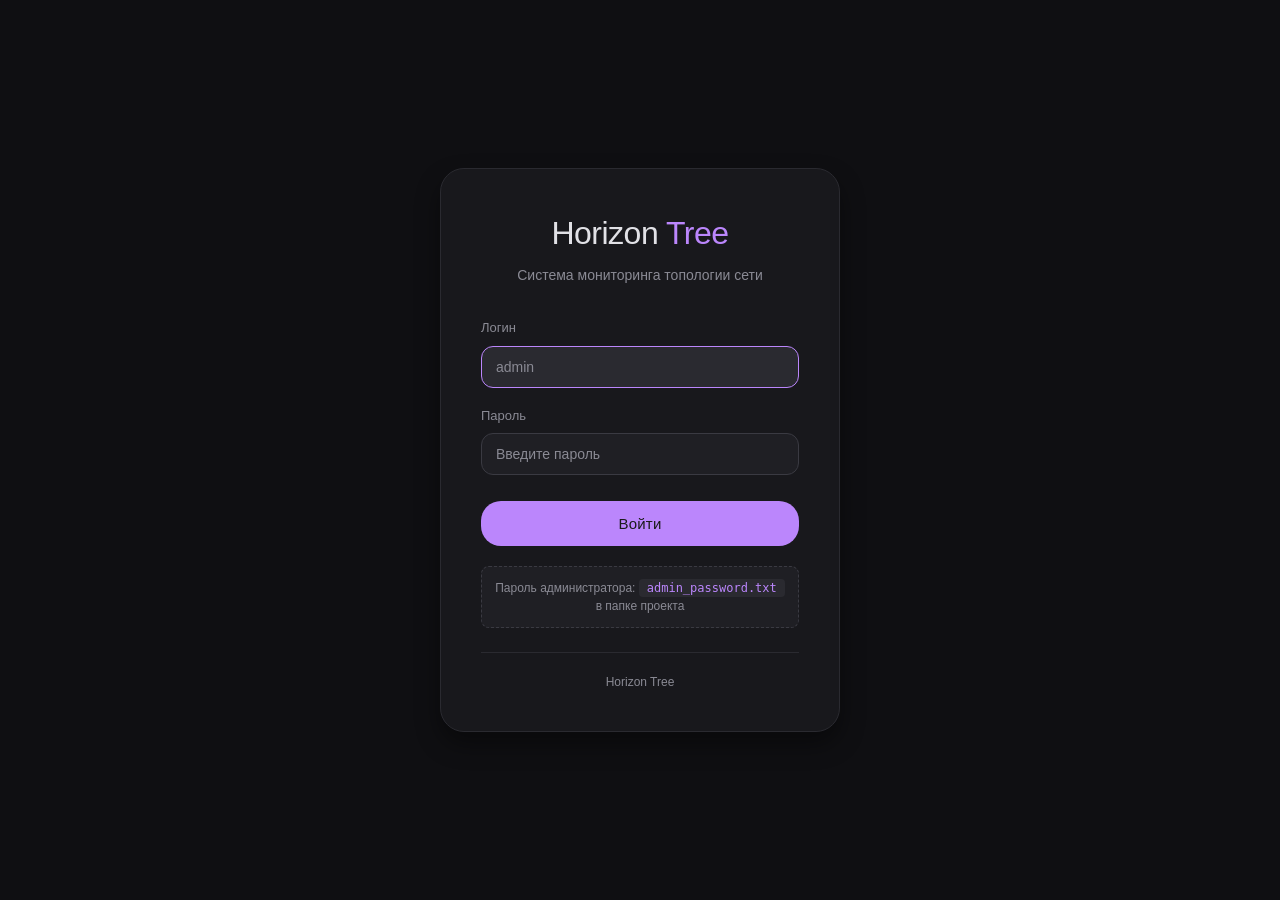
<file: templates/login.html>
<!DOCTYPE html>
<html lang="ru">
<head>
    <meta charset="UTF-8">
    <meta name="viewport" content="width=device-width, initial-scale=1.0">
    <title>Вход — Horizon Tree</title>
    <link rel="stylesheet" href="/static/style/style.css">
    <link rel="stylesheet" href="/static/style/login.css">
    <link rel="icon" type="image/svg+xml" href="/static/favicon.svg">
</head>
<body>
    <div class="login-page">
        <div class="login-card">
    <div class="login-logo">
            <h1>Horizon <span>Tree</span></h1>
        </div>
        <p class="login-subtitle">Система мониторинга топологии сети</p>

        <form id="loginForm" onsubmit="return false;">
            <div class="form-group">
                <label class="form-label" for="username">Логин</label>
                <input type="text" id="username" class="form-input"
                       placeholder="admin" autofocus autocomplete="username">
            </div>
            <div class="form-group">
                <label class="form-label" for="password">Пароль</label>
                <input type="password" id="password" class="form-input"
                       placeholder="Введите пароль" autocomplete="current-password">
            </div>
            <button type="submit" class="btn btn-primary" id="loginBtn" onclick="login()">
                <span class="login-spinner"></span>
                <span class="btn-text">Войти</span>
            </button>
            <div id="errorMessage" class="login-error"></div>
        </form>

        <div class="login-hint">
            Пароль администратора: <code>admin_password.txt</code> в папке проекта
        </div>

        <div class="login-footer">
            Horizon Tree
        </div>
    </div>
        </div>
    <script src="/static/js/login.js"></script>
</body>
</body>
</html>
</file>
<file: static/style/style.css>
/* ====== MATERIAL DESIGN 3 — CLEAN (no icons) ====== */
* { margin: 0; padding: 0; box-sizing: border-box; }

:root {
    --md-bg: #0f0f12;
    --md-surface: #18181c;
    --md-surface-2: #1f1f24;
    --md-surface-3: #2a2a30;
    --md-primary: #bb86fc;
    --md-primary-hover: #cfa5fd;
    --md-primary-container: rgba(187, 134, 252, 0.12);
    --md-secondary: #03dac6;
    --md-secondary-container: rgba(3, 218, 198, 0.12);
    --md-error: #cf6679;
    --md-error-container: rgba(207, 102, 121, 0.12);
    --md-success: #4caf50;
    --md-success-container: rgba(76, 175, 80, 0.12);
    --md-warning: #ff9800;
    --md-warning-container: rgba(255, 152, 0, 0.12);
    --md-on-bg: #e1e1e6;
    --md-on-surface: #e1e1e6;
    --md-on-surface-muted: #8a8a94;
    --md-outline: #3a3a42;
    --md-outline-variant: #2a2a30;
    --md-shadow-1: 0 1px 2px rgba(0,0,0,0.3);
    --md-shadow-2: 0 4px 8px rgba(0,0,0,0.3);
    --md-shadow-3: 0 12px 24px rgba(0,0,0,0.4);
    --md-shadow-4: 0 20px 40px rgba(0,0,0,0.5);
    --md-radius-sm: 8px;
    --md-radius: 12px;
    --md-radius-lg: 16px;
    --md-radius-xl: 24px;
}

body {
    font-family: 'Roboto', -apple-system, BlinkMacSystemFont, 'Segoe UI', sans-serif;
    background: var(--md-bg);
    min-height: 100vh;
    color: var(--md-on-bg);
    display: flex;
    flex-direction: column;
    height: 100vh;
    overflow: hidden;
    font-size: 14px;
    line-height: 1.5;
    -webkit-font-smoothing: antialiased;
}

/* ====== ШАПКА ====== */
header {
    background: var(--md-surface);
    border-bottom: 1px solid var(--md-outline-variant);
    padding: 12px 24px;
    display: flex;
    align-items: center;
    justify-content: space-between;
    flex-shrink: 0;
    z-index: 100;
    gap: 16px;
    flex-wrap: wrap;
}
header h1 { 
    font-size: 18px; 
    font-weight: 500; 
    color: var(--md-on-surface);
    letter-spacing: -0.2px;
}
header h1 span { color: var(--md-primary); }
.header-right { display: flex; align-items: center; gap: 8px; flex-wrap: wrap; }

.user-badge {
    background: var(--md-surface-2);
    border: 1px solid var(--md-outline-variant);
    padding: 6px 14px;
    border-radius: 20px;
    font-size: 12px;
    color: var(--md-on-surface-muted);
    font-weight: 500;
}

/* ====== КНОПКИ ====== */
.btn {
    padding: 8px 18px;
    border: none;
    border-radius: 20px;
    background: var(--md-surface-2);
    color: var(--md-on-surface);
    cursor: pointer;
    font-size: 13px;
    font-weight: 500;
    letter-spacing: 0.2px;
    transition: all 0.2s cubic-bezier(0.4, 0, 0.2, 1);
    position: relative;
    overflow: hidden;
    display: inline-flex;
    align-items: center;
    justify-content: center;
    gap: 6px;
    font-family: inherit;
    white-space: nowrap;
}
.btn:hover { 
    background: var(--md-surface-3);
    transform: translateY(-1px);
}
.btn:active { transform: translateY(0); }
.btn-primary { 
    background: var(--md-primary); 
    color: #1a1a1a;
}
.btn-primary:hover { 
    background: var(--md-primary-hover);
    box-shadow: 0 4px 12px rgba(187, 134, 252, 0.3);
}
.btn-success { 
    background: var(--md-secondary); 
    color: #1a1a1a;
}
.btn-success:hover {
    background: #26f5e0;
    box-shadow: 0 4px 12px rgba(3, 218, 198, 0.3);
}
.btn-danger { 
    background: var(--md-surface-2); 
    color: var(--md-error);
    border: 1px solid var(--md-error);
}
.btn-danger:hover { 
    background: var(--md-error-container);
}
.btn-small {
    padding: 5px 12px;
    font-size: 12px;
    border-radius: 14px;
}

/* ====== ОСНОВНОЙ LAYOUT ====== */
.main {
    display: flex;
    flex: 1;
    overflow: hidden;
}

/* ====== ЛЕВАЯ ПАНЕЛЬ ====== */
.sidebar {
    width: 320px;
    background: var(--md-surface);
    border-right: 1px solid var(--md-outline-variant);
    display: flex;
    flex-direction: column;
    overflow: hidden;
    flex-shrink: 0;
}
.sidebar-section {
    padding: 16px;
    border-bottom: 1px solid var(--md-outline-variant);
}
.sidebar-title {
    font-size: 11px;
    text-transform: uppercase;
    letter-spacing: 1.2px;
    color: var(--md-on-surface-muted);
    margin-bottom: 12px;
    font-weight: 500;
}

.map-item {
    padding: 12px 14px;
    background: var(--md-surface-2);
    border: 1px solid transparent;
    border-radius: var(--md-radius);
    margin-bottom: 6px;
    cursor: pointer;
    transition: all 0.2s cubic-bezier(0.4, 0, 0.2, 1);
    position: relative;
}
.map-item:hover { 
    background: var(--md-surface-3);
    transform: translateX(2px);
}
.map-item.active {
    background: var(--md-primary-container);
    border-color: var(--md-primary);
}
.map-item-name { 
    color: var(--md-on-surface); 
    font-weight: 500;
    margin-bottom: 4px;
    font-size: 14px;
}
.map-item-meta { 
    font-size: 11px; 
    color: var(--md-on-surface-muted);
    font-family: 'JetBrains Mono', monospace;
}


/* ====== ДЕРЕВО ====== */
.tree-list {
    flex: 1;
    overflow-y: auto;
    padding: 8px;
    font-size: 13px;
}
.tree-node {
    padding: 6px 8px;
    border-radius: 6px;
    cursor: pointer;
    display: flex;
    align-items: center;
    gap: 6px;
    transition: all 0.15s;
    margin-bottom: 1px;
    position: relative;
    user-select: none;
}
.tree-node:hover { background: var(--md-surface-2); }
.tree-node.selected { 
    background: var(--md-primary-container);
    box-shadow: inset 2px 0 0 var(--md-primary);
}
.tree-node.drag-over {
    background: var(--md-primary-container);
    border: 1px dashed var(--md-primary);
}
.tree-node.dragging {
    opacity: 0.4;
}
.tree-node-indent {
    display: inline-block;
    width: 16px;
    flex-shrink: 0;
}
.tree-toggle {
    width: 16px;
    height: 16px;
    display: flex;
    align-items: center;
    justify-content: center;
    cursor: pointer;
    color: var(--md-on-surface-muted);
    font-size: 10px;
    flex-shrink: 0;
    border-radius: 3px;
    transition: all 0.15s;
}
.tree-toggle:hover {
    background: var(--md-surface-3);
    color: var(--md-on-surface);
}
.tree-toggle.empty {
    visibility: hidden;
}
.tree-status-dot {
    width: 8px; height: 8px; 
    border-radius: 50%; 
    flex-shrink: 0;
}
.tree-status-dot.online { background: var(--md-success); }
.tree-status-dot.offline { background: var(--md-error); }
.tree-status-dot.unknown { background: #6b7280; }
.tree-status-dot.mixed { background: var(--md-warning); }
.tree-node-content {
    flex: 1;
    min-width: 0;
    display: flex;
    flex-direction: column;
    gap: 1px;
}
.tree-node-name { 
    color: var(--md-on-surface); 
    overflow: hidden; 
    text-overflow: ellipsis; 
    white-space: nowrap;
    font-weight: 500;
}
.tree-node-ip { 
    color: var(--md-on-surface-muted); 
    font-size: 10px; 
    font-family: 'JetBrains Mono', monospace;
}
.tree-children {
    display: none;
}
.tree-children.expanded {
    display: block;
}
.tree-guide {
    position: absolute;
    left: 0;
    top: 0;
    bottom: 0;
    width: 1px;
    background: var(--md-outline-variant);
    pointer-events: none;
}
/* ====== ЦЕНТР: ГРАФ ====== */
.graph-container {
    flex: 1;
    position: relative;
    background: var(--md-bg);
    overflow: hidden;
}
.graph-container::before {
    content: '';
    position: absolute;
    inset: 0;
    background-image: 
        radial-gradient(circle at 20% 30%, rgba(187, 134, 252, 0.04) 0%, transparent 50%),
        radial-gradient(circle at 80% 70%, rgba(3, 218, 198, 0.04) 0%, transparent 50%);
    pointer-events: none;
    z-index: 0;
}
#network { width: 100%; height: 100%; position: relative; z-index: 1; }

/* ====== ПАНЕЛЬ ТЕКУЩЕЙ КАРТЫ ====== */
.current-map-bar {
    position: absolute;
    top: 16px;
    left: 16px;
    right: 16px;
    display: flex;
    justify-content: space-between;
    align-items: center;
    background: var(--md-surface);
    border: 1px solid var(--md-outline-variant);
    border-radius: var(--md-radius-lg);
    padding: 10px 18px;
    z-index: 10;
    box-shadow: var(--md-shadow-2);
}
.current-map-info {
    display: flex;
    align-items: center;
    gap: 12px;
    min-width: 0;
}
.current-map-name {
    color: var(--md-on-surface);
    font-weight: 500;
    font-size: 15px;
    white-space: nowrap;
    overflow: hidden;
    text-overflow: ellipsis;
}
.current-map-version {
    color: var(--md-on-surface-muted);
    font-size: 11px;
    font-family: 'JetBrains Mono', monospace;
    background: var(--md-surface-2);
    padding: 3px 10px;
    border-radius: 8px;
    white-space: nowrap;
}
.current-map-actions {
    display: flex;
    gap: 6px;
}

/* ====== ПУСТОЕ СОСТОЯНИЕ ====== */
.empty-state {
    position: absolute;
    top: 50%; left: 50%;
    transform: translate(-50%, -50%);
    text-align: center;
    color: var(--md-on-surface-muted);
    z-index: 2;
}
.empty-state h2 { 
    font-size: 20px; 
    margin-bottom: 8px; 
    color: var(--md-on-surface);
    font-weight: 500;
}
.empty-state p { 
    font-size: 14px; 
    margin-bottom: 24px;
}

/* ============================================================
   ПАНЕЛЬ СВОЙСТВ (модалка по центру)
   ============================================================ */

.props-overlay {
    position: fixed;
    inset: 0;
    background: rgba(0, 0, 0, 0.7);
    backdrop-filter: blur(6px);
    -webkit-backdrop-filter: blur(6px);
    z-index: 999;
    opacity: 0;
    pointer-events: none;
    transition: opacity 0.2s ease;
}

.props-overlay.show {
    opacity: 1;
    pointer-events: auto;
}

.props-panel {
    position: fixed;
    top: 50%;
    left: 50%;
    transform: translate(-50%, -48%) scale(0.96);
    width: 440px;
    max-width: calc(100vw - 32px);
    max-height: 85vh;
    background: #1a1a1f;
    border: 1px solid rgba(255, 255, 255, 0.08);
    border-radius: 12px;
    box-shadow: 0 24px 80px rgba(0, 0, 0, 0.7), 0 0 0 1px rgba(255, 255, 255, 0.04);
    z-index: 1000;
    overflow: auto; 
    display: flex;
    flex-direction: column;
    opacity: 0;
    pointer-events: none;
    transition: opacity 0.2s ease, transform 0.2s ease;
}

.props-panel.show {
    opacity: 1;
    pointer-events: auto;
    transform: translate(-50%, -50%) scale(1);
}

.props-header {
    padding: 20px 24px 16px;
    border-bottom: 1px solid rgba(255, 255, 255, 0.06);
    position: relative;
    flex-shrink: 0;
}

.props-title {
    font-size: 16px;
    font-weight: 600;
    color: #f0f0f5;
    margin-bottom: 4px;
    padding-right: 32px;
    line-height: 1.4;
    letter-spacing: -0.01em;
}

.props-ip {
    font-size: 12px;
    font-family: 'JetBrains Mono', monospace;
    color: #8a8a95;
    word-break: break-all;
    line-height: 1.5;
}

.props-close {
    position: absolute;
    top: 16px;
    right: 16px;
    width: 28px;
    height: 28px;
    background: rgba(255, 255, 255, 0.05);
    border: none;
    border-radius: 6px;
    color: #8a8a95;
    cursor: pointer;
    display: flex;
    align-items: center;
    justify-content: center;
    transition: background 0.15s ease, color 0.15s ease;
}

.props-close:hover {
    background: rgba(255, 255, 255, 0.1);
    color: #f0f0f5;
}

.props-grid {
    display: grid;
    grid-template-columns: 1fr 1fr;
    gap: 1px;
    background: rgba(255, 255, 255, 0.06);
    border-bottom: 1px solid rgba(255, 255, 255, 0.06);
    flex-shrink: 0;
}

.props-item {
    padding: 14px 20px;
    background: #1a1a1f;
}

.props-item:nth-child(3) {
    grid-column: 1 / -1;
}

.props-label {
    font-size: 10px;
    font-weight: 600;
    text-transform: uppercase;
    letter-spacing: 0.08em;
    color: #6b6b75;
    margin-bottom: 4px;
}

.props-value {
    font-size: 13px;
    color: #e0e0e5;
    line-height: 1.4;
    font-weight: 500;
}

.props-section {
    padding: 16px 20px;
    border-bottom: 1px solid rgba(255, 255, 255, 0.06);
    overflow-y: auto;
    flex-shrink: 0;
    max-height: 200px;
}

.props-section-header {
    display: flex;
    justify-content: space-between;
    align-items: center;
    margin-bottom: 10px;
}

.props-section-header .props-label {
    margin-bottom: 0;
}

.checks-list {
    display: flex;
    flex-direction: column;
    gap: 4px;
}

.check-item {
    display: flex;
    justify-content: space-between;
    align-items: center;
    padding: 8px 12px;
    background: rgba(255, 255, 255, 0.03);
    border: 1px solid rgba(255, 255, 255, 0.05);
    border-radius: 6px;
    font-size: 12px;
}

.check-name {
    font-family: 'JetBrains Mono', monospace;
    color: #c0c0c8;
    font-size: 12px;
}

.check-status {
    font-size: 11px;
    font-weight: 600;
    text-transform: uppercase;
    letter-spacing: 0.04em;
    padding: 2px 6px;
    border-radius: 4px;
}

.check-status.online { color: #4ade80; background: rgba(74, 222, 128, 0.1); }
.check-status.offline { color: #f87171; background: rgba(248, 113, 113, 0.1); }
.check-status.unknown { color: #9ca3af; background: rgba(156, 163, 175, 0.1); }

.props-actions {
    display: flex;
    gap: 8px;
    padding: 16px 20px;
    background: rgba(0, 0, 0, 0.2);
    border-top: 1px solid rgba(255, 255, 255, 0.06);
    flex-shrink: 0;
}

.props-actions .btn {
    flex: 1;
    justify-content: center;
    padding: 9px 12px;
    font-size: 13px;
    font-weight: 500;
    border-radius: 6px;
}

/* Список проверок */
.checks-list {
    display: flex;
    flex-direction: column;
    gap: 6px;
    margin-top: 8px;
}

.check-item {
    display: flex;
    justify-content: space-between;
    align-items: center;
    padding: 8px 12px;
    background: var(--md-surface-2);
    border-radius: 8px;
    font-size: 13px;
}

.check-name {
    font-family: 'JetBrains Mono', monospace;
    color: var(--md-on-surface);
}

.check-status {
    font-size: 12px;
    font-weight: 500;
    padding: 2px 8px;
    border-radius: 6px;
}

.check-status.online { color: #4caf50; }
.check-status.offline { color: #cf6679; }
.check-status.unknown { color: #6b7280; }

/* ====== ПРОВЕРКИ ====== */
.checks-list { display: flex; flex-direction: column; gap: 6px; }
.check-item {
    padding: 10px 12px;
    background: var(--md-surface-3);
    border-radius: var(--md-radius-sm);
    display: flex;
    justify-content: space-between;
    align-items: center;
    font-size: 12px;
}
.check-name {
    font-family: 'JetBrains Mono', monospace;
    color: var(--md-on-surface);
    font-weight: 500;
}
.check-status {
    padding: 3px 10px;
    border-radius: 12px;
    font-size: 10px;
    font-weight: 600;
    text-transform: uppercase;
    letter-spacing: 0.5px;
}
.check-status.online { 
    background: var(--md-success-container); 
    color: var(--md-success); 
}
.check-status.offline { 
    background: var(--md-error-container); 
    color: var(--md-error); 
}
.check-status.unknown { 
    background: rgba(138, 138, 148, 0.15); 
    color: var(--md-on-surface-muted);
}

/* ====== МОДАЛЬНЫЕ ОКНА ====== */
.modal-overlay {
    display: none;
    position: fixed;
    top: 0; left: 0;
    width: 100%; height: 100%;
    background: rgba(0, 0, 0, 0.75);
    z-index: 1000;
    align-items: center;
    justify-content: center;
    backdrop-filter: blur(4px);
    padding: 20px;
}
.modal-overlay.show { display: flex; }
.modal {
    background: var(--md-surface);
    border: 1px solid var(--md-outline);
    border-radius: var(--md-radius-xl);
    padding: 28px;
    width: 100%;
    max-width: 520px;
    box-shadow: var(--md-shadow-4);
    animation: modalIn 0.25s cubic-bezier(0.4, 0, 0.2, 1);
    max-height: 90vh;
    overflow-y: auto;
}
@keyframes modalIn {
    from { opacity: 0; transform: scale(0.96) translateY(12px); }
    to { opacity: 1; transform: scale(1) translateY(0); }
}
header {
    background: var(--md-surface);
    border-bottom: 1px solid var(--md-outline-variant);
    padding: 10px 24px;
    display: flex;
    align-items: center;
    justify-content: space-between;
    flex-shrink: 0;
    z-index: 100;
    gap: 16px;
}
header h1 { 
    font-size: 17px; 
    font-weight: 600; 
    color: var(--md-on-surface);
    letter-spacing: -0.3px;
    flex-shrink: 0;
}
header h1 span { color: var(--md-primary); }

.header-right { 
    display: flex; 
    align-items: center; 
    gap: 12px;
}

.header-group {
    display: flex;
    align-items: center;
    gap: 6px;
}

.header-group + .header-group {
    padding-left: 12px;
    border-left: 1px solid var(--md-outline-variant);
}

.btn-icon {
    padding: 7px 12px;
    min-width: 32px;
    font-size: 16px;
    line-height: 1;
}

.user-badge {
    background: var(--md-surface-2);
    border: 1px solid var(--md-outline-variant);
    padding: 6px 12px;
    border-radius: 20px;
    font-size: 12px;
    color: var(--md-on-surface-muted);
    font-weight: 500;
    white-space: nowrap;
}

/* Дропдаун */
.dropdown {
    position: relative;
}

.dropdown-menu {
    display: none;
    position: absolute;
    top: calc(100% + 8px);
    right: 0;
    min-width: 220px;
    background: var(--md-surface);
    border: 1px solid var(--md-outline);
    border-radius: 10px;
    padding: 6px;
    box-shadow: 0 8px 24px rgba(0, 0, 0, 0.4);
    z-index: 200;
    animation: dropIn 0.15s ease;
}

.dropdown-menu.show {
    display: block;
}

@keyframes dropIn {
    from { opacity: 0; transform: translateY(-4px); }
    to { opacity: 1; transform: translateY(0); }
}

.dropdown-item {
    display: block;
    width: 100%;
    padding: 9px 12px;
    background: transparent;
    border: none;
    border-radius: 6px;
    color: var(--md-on-surface);
    font-size: 13px;
    text-align: left;
    cursor: pointer;
    transition: background 0.15s;
    font-family: inherit;
}

.dropdown-item:hover {
    background: var(--md-surface-2);
}

.dropdown-divider {
    height: 1px;
    background: var(--md-outline-variant);
    margin: 6px 0;
}
.modal-title { 
    font-size: 20px; 
    color: var(--md-on-surface);
    font-weight: 500;
}
.form-group { margin-bottom: 18px; }
.form-label {
    display: block;
    font-size: 13px;
    color: var(--md-on-surface-muted);
    margin-bottom: 8px;
    font-weight: 500;
}
.form-input {
    width: 100%;
    padding: 12px 14px;
    background: var(--md-surface-2);
    border: 1px solid var(--md-outline);
    border-radius: var(--md-radius);
    color: var(--md-on-surface);
    font-size: 14px;
    font-family: inherit;
    transition: all 0.2s;
}
.form-input:focus { 
    outline: none; 
    border-color: var(--md-primary);
    background: var(--md-surface-3);
}
.form-input::placeholder { color: var(--md-on-surface-muted); }
.form-hint { 
    font-size: 11px; 
    color: var(--md-on-surface-muted); 
    margin-top: 6px;
}
.modal-footer { 
    display: flex; 
    justify-content: flex-end; 
    gap: 10px; 
    margin-top: 24px;
}

/* ====== ПРОГРЕСС ====== */
.progress-bar {
    width: 100%;
    height: 4px;
    background: var(--md-surface-3);
    border-radius: 2px;
    overflow: hidden;
    margin: 16px 0;
}
.progress-fill {
    height: 100%;
    background: var(--md-primary);
    transition: width 0.3s;
    width: 0%;
}
.progress-text {
    text-align: center;
    font-size: 12px;
    color: var(--md-on-surface-muted);
}

/* ====== УВЕДОМЛЕНИЯ ====== */
.notifications {
    position: fixed;
    top: 80px; right: 24px;
    z-index: 2000;
    display: flex;
    flex-direction: column;
    gap: 8px;
    max-width: 360px;
}
.notification {
    padding: 14px 18px;
    background: var(--md-surface-3);
    border-radius: var(--md-radius);
    border-left: 3px solid var(--md-primary);
    min-width: 260px;
    font-size: 13px;
    color: var(--md-on-surface);
    animation: slideIn 0.25s cubic-bezier(0.4, 0, 0.2, 1);
    box-shadow: var(--md-shadow-3);
}
.notification.success { border-left-color: var(--md-success); }
.notification.error { border-left-color: var(--md-error); }
.notification.warning { border-left-color: var(--md-warning); }
@keyframes slideIn {
    from { transform: translateX(100%); opacity: 0; }
    to { transform: translateX(0); opacity: 1; }
}

/* ====== СКРОЛЛБАР ====== */
::-webkit-scrollbar { width: 6px; height: 6px; }
::-webkit-scrollbar-track { background: transparent; }
::-webkit-scrollbar-thumb { 
    background: var(--md-surface-3); 
    border-radius: 3px; 
}
::-webkit-scrollbar-thumb:hover { background: var(--md-outline); }


.props-overlay {
    position: fixed;
    top: 0;
    left: 0;
    right: 0;
    bottom: 0;
    background: rgba(0, 0, 0, 0.5);
    z-index: 999;
    opacity: 0;
    pointer-events: none;
    transition: opacity 0.2s ease;
}

.props-overlay.show {
    opacity: 1;
    pointer-events: auto;
}

/* ============================================================
   СТАТИСТИКА ПО КАРТЕ (в шапке)
   ============================================================ */

.map-stats {
    display: flex;
    align-items: center;
    gap: 8px;
    margin-left: 16px;
}

.stat-badge {
    display: inline-flex;
    align-items: center;
    gap: 4px;
    padding: 4px 10px;
    border-radius: 6px;
    font-size: 12px;
    font-weight: 600;
    font-family: 'JetBrains Mono', monospace;
    background: var(--md-surface-2);
    color: var(--md-on-surface-muted);
    border: 1px solid var(--md-surface-3);
    white-space: nowrap;
}

.stat-badge::before {
    content: '●';
    font-size: 10px;
}

.stat-total {
    color: var(--md-on-surface);
}
.stat-total::before { color: var(--md-on-surface-muted); }

.stat-online {
    color: #4ade80;
    border-color: rgba(74, 222, 128, 0.3);
    background: rgba(74, 222, 128, 0.08);
}
.stat-online::before { color: #4ade80; }

.stat-mixed {
    color: #fbbf24;
    border-color: rgba(251, 191, 36, 0.3);
    background: rgba(251, 191, 36, 0.08);
}
.stat-mixed::before { color: #fbbf24; }

.stat-offline {
    color: #f87171;
    border-color: rgba(248, 113, 113, 0.3);
    background: rgba(248, 113, 113, 0.08);
}
.stat-offline::before { color: #f87171; }

.stat-uptime {
    color: #bb86fc;
    border-color: rgba(187, 134, 252, 0.3);
    background: rgba(187, 134, 252, 0.08);
}
.stat-uptime::before { display: none; }

/* ============================================================
   ВЫБОР ИКОНКИ УЗЛА
   ============================================================ */

.icon-picker {
    display: flex;
    flex-wrap: wrap;
    gap: 8px;
    padding: 8px;
    background: var(--md-surface-2);
    border-radius: 8px;
    border: 1px solid var(--md-surface-3);
}

.icon-option {
    width: 56px;
    height: 56px;
    display: flex;
    align-items: center;
    justify-content: center;
    background: var(--md-surface);
    border: 2px solid transparent;
    border-radius: 8px;
    cursor: pointer;
    transition: all 0.15s ease;
    position: relative;
}

.icon-option:hover {
    background: var(--md-surface-3);
    border-color: var(--md-outline);
}

.icon-option.selected {
    border-color: var(--md-primary);
    background: var(--md-primary-container);
}

.icon-option img {
    max-width: 40px;
    max-height: 40px;
    object-fit: contain;
    pointer-events: none;
}

.icon-option .icon-preview {
    font-size: 20px;
    color: var(--md-on-surface-muted);
    pointer-events: none;
}
/* Форма связывания контейнеров композиции */
#compositeLinkModal .form-input[readonly] {
    background: var(--md-surface-3);
    color: var(--md-on-surface-muted);
    cursor: default;
}
/* Жёсткий фикс: перебиваем цвета vis-network */
div.vis-network canvas {
    filter: none !important;
}
</file>
<file: static/style/login.css>
/* ====== СТРАНИЦА ЛОГИНА ====== */
.login-page {
    display: flex;
    align-items: center;
    justify-content: center;
    min-height: 100vh;
    padding: 20px;
}
.login-card {
    background: var(--md-surface);
    border: 1px solid var(--md-outline-variant);
    border-radius: var(--md-radius-xl);
    padding: 40px;
    width: 100%;
    max-width: 400px;
    box-shadow: var(--md-shadow-3);
}
.login-logo {
    text-align: center;
    margin-bottom: 8px;
}
.login-logo h1 {
    color: var(--md-on-surface);
    font-size: 32px;
    font-weight: 500;
    letter-spacing: -0.5px;
}
.login-logo h1 span { color: var(--md-primary); }
.login-subtitle {
    text-align: center;
    color: var(--md-on-surface-muted);
    margin-bottom: 32px;
    font-size: 14px;
}
.login-card .form-group { margin-bottom: 18px; }
.login-card .btn {
    width: 100%;
    padding: 14px;
    font-size: 15px;
    margin-top: 8px;
}
.login-error {
    color: var(--md-error);
    text-align: center;
    margin-top: 16px;
    font-size: 13px;
    display: none;
    padding: 10px;
    background: var(--md-error-container);
    border-radius: var(--md-radius-sm);
    border: 1px solid rgba(207, 102, 121, 0.3);
}
.login-error.show { display: block; }
.login-hint {
    text-align: center;
    color: var(--md-on-surface-muted);
    font-size: 12px;
    margin-top: 20px;
    padding: 12px;
    background: var(--md-surface-2);
    border-radius: var(--md-radius-sm);
    border: 1px dashed var(--md-outline);
}
.login-hint code {
    background: var(--md-surface-3);
    padding: 2px 8px;
    border-radius: 4px;
    font-size: 12px;
    color: var(--md-primary);
    font-family: 'JetBrains Mono', monospace;
}
.login-footer {
    margin-top: 24px;
    text-align: center;
    color: var(--md-on-surface-muted);
    font-size: 12px;
    border-top: 1px solid var(--md-outline-variant);
    padding-top: 20px;
}
.login-spinner {
    display: none;
    width: 18px;
    height: 18px;
    border: 2px solid rgba(26, 26, 26, 0.3);
    border-top: 2px solid #1a1a1a;
    border-radius: 50%;
    animation: spin 0.8s linear infinite;
}
@keyframes spin { 100% { transform: rotate(360deg); } }
.login-card .btn.loading .login-spinner { display: inline-block; }
.login-card .btn.loading .btn-text { display: none; }
/* ====== ФИКС АВТОЗАПОЛНЕНИЯ (жёлтый фон) ====== */
.login-card .form-input:-webkit-autofill,
.login-card .form-input:-webkit-autofill:hover,
.login-card .form-input:-webkit-autofill:focus,
.login-card .form-input:-webkit-autofill:active {
    -webkit-box-shadow: 0 0 0 30px var(--md-surface-2) inset !important;
    -webkit-text-fill-color: var(--md-on-surface) !important;
    transition: background-color 5000s ease-in-out 0s;
    caret-color: var(--md-on-surface);
}
</file>
